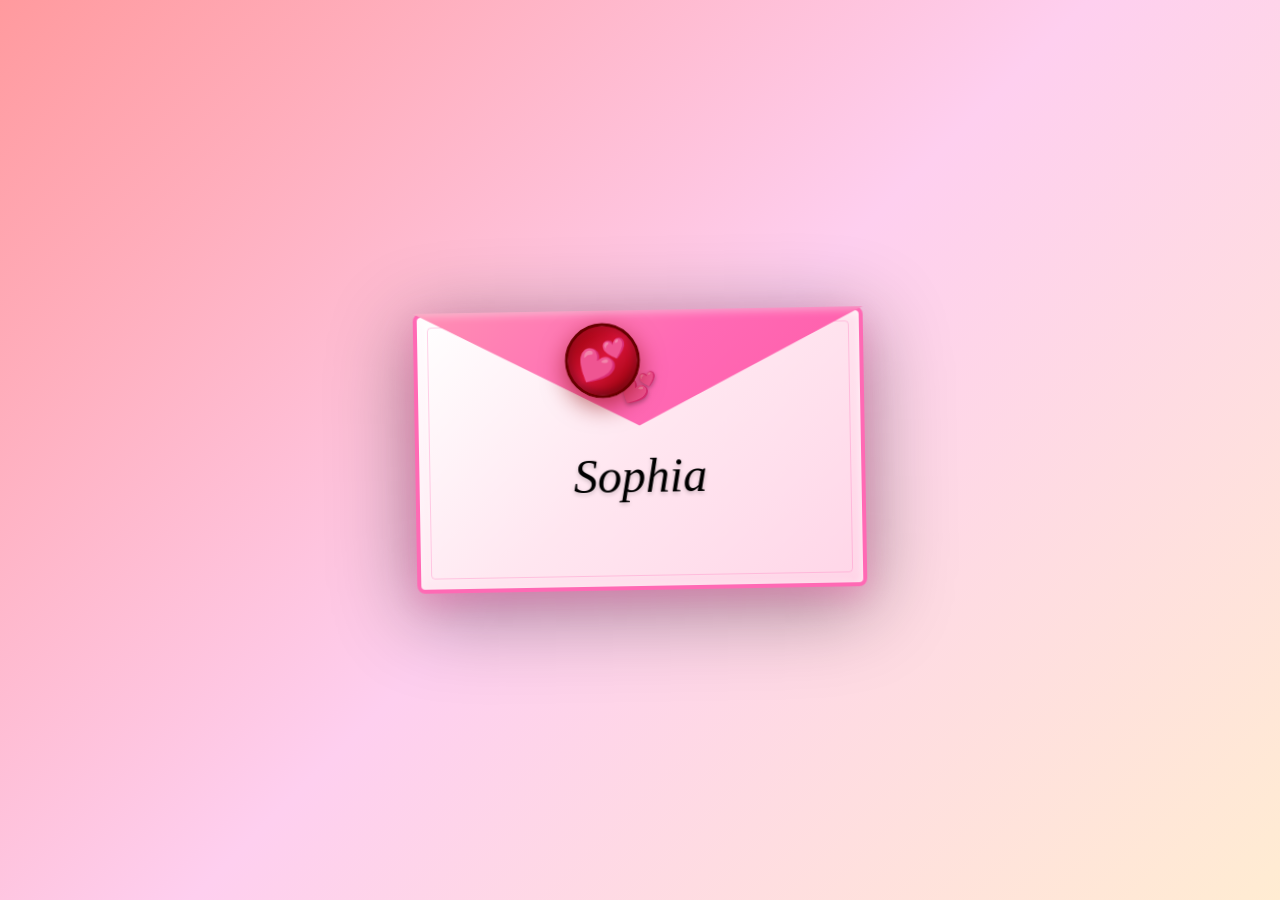
<file: index.html>
<!DOCTYPE html>
<html lang="en">
<head>
    <meta charset="UTF-8">
    <meta name="viewport" content="width=device-width, initial-scale=1.0">
    <title>Be My Valentine? 💕</title>
    <link rel="stylesheet" href="styles/style.css?v=2">
</head>
<body>
    <div id="envelope-screen">
        <div class="envelope">
            <div class="envelope-flap"></div>
            <div class="envelope-body">
                <div class="letter-preview">
                    <p class="name-text">Sophia</p>
                </div>
            </div>
            <div id="wax-seal" class="wax-seal">
                <div class="seal-inner">💕</div>
            </div>
        </div>
    </div>
    
    <div id="transition-screen" class="hidden">
        <img src="assets/heart-zoom.gif" alt="Hearts" class="heart-zoom-transition">
    </div>
    
    <div id="landing-screen" class="hidden">
        <h2 class="dear-text">Dear Sophia,</h2>
    </div>
    
    <div id="cursor-sparkle"></div>
    <div id="teasing-message" class="hidden"></div>
    <div id="sus-cat" class="hidden">
        <img src="assets/sus-cat.gif" alt="Sus cat">
    </div>
    <div id="angry-cat" class="hidden">
        <img src="assets/angry-cat.gif" alt="Angry cat">
    </div>
    <div id="cat-stare" class="hidden">
        <img src="assets/cat-stare.gif" alt="Cat stare">
    </div>
    <div id="cat-flashbang" class="hidden">
        <img src="assets/cat-flashbang.gif" alt="Cat flashbang">
    </div>
    <div id="cat-tweaker" class="hidden">
        <img src="assets/cat-tweaker.gif" alt="Cat tweaker">
    </div>
    <div id="wack-cat" class="hidden">
        <img src="assets/wack-cat.gif" alt="Wack cat">
    </div>
    
    <div class="container hidden">
        <h1>Will you be my Valentine? 💖</h1>
        <img src="assets/cat_flowers.jpg" alt="Cute kitten with flowers" id="valentine-image">
        <div class="buttons">
            <button id="yes-button">Yes! 💕</button>
            <button id="no-button">No 😿</button>
        </div>
    </div>
    <div id="success-screen" class="hidden">
        <h1>Yay! 💖</h1>
        <p>Thank you for being my Valentine! 🌹</p>
    </div>
    
    <div id="dance-screen" class="hidden">
        <img id="cat-dance" src="assets/cat-dance.gif" alt="Dancing cat">
    </div>
    <div id="serious-message" class="hidden">
        <h1 class="serious-text">Okay, time to get serious...</h1>
    </div>    
    <div id="letter-screen" class="hidden">
        <div class="photo-gallery left-gallery">
            <div class="photo-scroll">
                <div class="polaroid"><img src="assets/us_pics/IMG_6189.jpeg" alt="Memory"></div>
                <div class="polaroid"><img src="assets/us_pics/IMG_6572.JPG" alt="Memory"></div>
                <div class="polaroid"><img src="assets/us_pics 2/IMG_4690.jpeg" alt="Memory"></div>
                <div class="polaroid"><img src="assets/us_pics/IMG_6703.JPG" alt="Memory"></div>
                <div class="polaroid"><img src="assets/us_pics 2/IMG_5308.jpeg" alt="Memory"></div>
                <div class="polaroid"><img src="assets/us_pics/IMG_6740.JPG" alt="Memory"></div>
                <div class="polaroid"><img src="assets/us_pics 2/IMG_5751.jpeg" alt="Memory"></div>
                <div class="polaroid"><img src="assets/us_pics/IMG_6784.JPG" alt="Memory"></div>
                <div class="polaroid"><img src="assets/us_pics 2/IMG_5859.JPG" alt="Memory"></div>
                <div class="polaroid"><img src="assets/us_pics/IMG_7155.JPG" alt="Memory"></div>
                <div class="polaroid"><img src="assets/us_pics 2/IMG_5891.JPG" alt="Memory"></div>
                <div class="polaroid"><img src="assets/us_pics/IMG_7156.JPG" alt="Memory"></div>
                <div class="polaroid"><img src="assets/us_pics 2/IMG_5955.jpeg" alt="Memory"></div>
                <!-- Duplicate for seamless loop -->
                <div class="polaroid"><img src="assets/us_pics/IMG_6189.jpeg" alt="Memory"></div>
                <div class="polaroid"><img src="assets/us_pics/IMG_6572.JPG" alt="Memory"></div>
                <div class="polaroid"><img src="assets/us_pics 2/IMG_4690.jpeg" alt="Memory"></div>
                <div class="polaroid"><img src="assets/us_pics/IMG_6703.JPG" alt="Memory"></div>
                <div class="polaroid"><img src="assets/us_pics 2/IMG_5308.jpeg" alt="Memory"></div>
                <div class="polaroid"><img src="assets/us_pics/IMG_6740.JPG" alt="Memory"></div>
                <div class="polaroid"><img src="assets/us_pics 2/IMG_5751.jpeg" alt="Memory"></div>
                <div class="polaroid"><img src="assets/us_pics/IMG_6784.JPG" alt="Memory"></div>
                <div class="polaroid"><img src="assets/us_pics 2/IMG_5859.JPG" alt="Memory"></div>
                <div class="polaroid"><img src="assets/us_pics/IMG_7155.JPG" alt="Memory"></div>
                <div class="polaroid"><img src="assets/us_pics 2/IMG_5891.JPG" alt="Memory"></div>
                <div class="polaroid"><img src="assets/us_pics/IMG_7156.JPG" alt="Memory"></div>
                <div class="polaroid"><img src="assets/us_pics 2/IMG_5955.jpeg" alt="Memory"></div>
            </div>
        </div>
        <div class="photo-gallery right-gallery">
            <div class="photo-scroll">
                <div class="polaroid"><img src="assets/us_pics/IMG_7264.JPG" alt="Memory"></div>
                <div class="polaroid"><img src="assets/us_pics 2/IMG_7651.JPG" alt="Memory"></div>
                <div class="polaroid"><img src="assets/us_pics/IMG_7490.jpeg" alt="Memory"></div>
                <div class="polaroid"><img src="assets/us_pics 2/IMG_8954.jpeg" alt="Memory"></div>
                <div class="polaroid"><img src="assets/us_pics/IMG_7492.JPG" alt="Memory"></div>
                <div class="polaroid"><img src="assets/us_pics 2/IMG_8955.jpeg" alt="Memory"></div>
                <div class="polaroid"><img src="assets/us_pics/IMG_7648.JPG" alt="Memory"></div>
                <div class="polaroid"><img src="assets/us_pics 2/IMG_9069.JPG" alt="Memory"></div>
                <div class="polaroid"><img src="assets/us_pics/IMG_8452.JPG" alt="Memory"></div>
                <div class="polaroid"><img src="assets/us_pics 2/IMG_9178.JPG" alt="Memory"></div>
                <div class="polaroid"><img src="assets/us_pics/Resized_20250817_194234.JPEG" alt="Memory"></div>
                <div class="polaroid"><img src="assets/us_pics 2/IMG_9433.JPG" alt="Memory"></div>
                <div class="polaroid"><img src="assets/us_pics/3872228521322112029.JPG" alt="Memory"></div>
                <!-- Duplicate for seamless loop -->
                <div class="polaroid"><img src="assets/us_pics/IMG_7264.JPG" alt="Memory"></div>
                <div class="polaroid"><img src="assets/us_pics 2/IMG_7651.JPG" alt="Memory"></div>
                <div class="polaroid"><img src="assets/us_pics/IMG_7490.jpeg" alt="Memory"></div>
                <div class="polaroid"><img src="assets/us_pics 2/IMG_8954.jpeg" alt="Memory"></div>
                <div class="polaroid"><img src="assets/us_pics/IMG_7492.JPG" alt="Memory"></div>
                <div class="polaroid"><img src="assets/us_pics 2/IMG_8955.jpeg" alt="Memory"></div>
                <div class="polaroid"><img src="assets/us_pics/IMG_7648.JPG" alt="Memory"></div>
                <div class="polaroid"><img src="assets/us_pics 2/IMG_9069.JPG" alt="Memory"></div>
                <div class="polaroid"><img src="assets/us_pics/IMG_8452.JPG" alt="Memory"></div>
                <div class="polaroid"><img src="assets/us_pics 2/IMG_9178.JPG" alt="Memory"></div>
                <div class="polaroid"><img src="assets/us_pics/Resized_20250817_194234.JPEG" alt="Memory"></div>
                <div class="polaroid"><img src="assets/us_pics 2/IMG_9433.JPG" alt="Memory"></div>
                <div class="polaroid"><img src="assets/us_pics/3872228521322112029.JPG" alt="Memory"></div>
            </div>
        </div>
        <div class="parchment">
            <div class="letter-content">
                <p class="timer-text" id="timer-text"></p>
                <p class="greeting">Sophia, my love,</p>
                
                <p>It's officially our second Valentine's Day together. This year I wanted to do something special. Let me give you some backstory first.</p>
                
                <p>The year is 2024, and I see this beautiful girl walk into Web Design. I've seen her before, but my eyes still grow big. She's also a tutor for my other class, and I can't stop glancing at her. One day I ask for her number, and I get it—I'm in shock.</p>
                
                <p>Fast forward to the week of Valentine's Day. Dr. Cook makes an announcement: "This would be a good time to ask out that special someone for Valentine's Day." My brain lights up. I've wasted too much time being scared. I ask this lovely lady out on a date to a spot that still remains a staple in our lives.</p>
                
                <p>Every day that followed has been wonderful. Even the bad days can't outweigh the good. I have so much love and admiration for you. You are more than just a beautiful, funny, smart, and kind woman. You are an inspiration to me and others. You have made me a better man, and being with you makes me want to try harder for both you and myself.</p>
                
                <p>Getting to be a part of your journey through life, even in this short time, has been incredible, and I love seeing you pursue your passions and dreams. I am so lucky to be able to call you mine.</p>
                
                <p class="closing">Happy Valentine's Day to my special girl.</p>
                
                <p class="signature">I love you forever and always,<br>- Payton</p>
            </div>
        </div>
    </div>    
    <audio id="yes-sound" src="assets/yay_sound.mp3" preload="auto"></audio>
    <audio id="letsgo-sound" src="assets/letsgo.mp3" preload="auto"></audio>
    <audio id="sus-sound" src="assets/sus.mp3" preload="auto"></audio>
    <audio id="boom-sound" src="assets/boom.mp3" preload="auto"></audio>
    <audio id="boom-boosted-sound" src="assets/boom_boosted.mp3" preload="auto"></audio>
    <audio id="twinkle-sound" src="assets/twinkle.mp3" preload="auto"></audio>
    <audio id="letter-sound" src="assets/letter.mp3" preload="auto"></audio>
    <audio id="mail-sound" src="assets/mail.mp3" preload="auto" muted autoplay></audio>
    <audio id="flashbang-sound" src="assets/flashbang.mp3" preload="auto"></audio>
    <audio id="u-better-stop-sound" src="assets/u-better-stop.mp3" preload="auto"></audio>
    <audio id="undertaker-sound" src="assets/undertaker.mp3" preload="auto"></audio>
    <script src="scripts/main.js"></script>
</body>
</html>
</file>
<file: styles/style.css>
* {
    margin: 0;
    padding: 0;
    box-sizing: border-box;
}

body {
    font-family: 'Arial', sans-serif;
    background: linear-gradient(135deg, #ff9a9e 0%, #fecfef 50%, #ffecd2 100%);
    min-height: 100vh;
    display: flex;
    justify-content: center;
    align-items: center;
    overflow: hidden;
    position: relative;
}

/* Envelope screen */
#envelope-screen {
    position: fixed;
    top: 0;
    left: 0;
    width: 100%;
    height: 100%;
    display: flex;
    flex-direction: column;
    justify-content: center;
    align-items: center;
    z-index: 2000;
    gap: 40px;
}

#envelope-screen.hidden {
    display: none;
}

.envelope {
    width: 450px;
    height: 280px;
    position: relative;
    animation: envelope-drop 1.2s cubic-bezier(0.34, 1.56, 0.64, 1) forwards, envelope-float 3s ease-in-out infinite 1.2s;
    filter: drop-shadow(0 15px 40px rgba(0, 0, 0, 0.4));
}

@keyframes envelope-drop {
    0% {
        transform: translateY(-150vh) rotate(0deg);
        opacity: 0;
    }
    60% {
        opacity: 1;
    }
    100% {
        transform: translateY(0) rotate(-1deg);
        opacity: 1;
    }
}

@keyframes envelope-float {
    0%, 100% {
        transform: translateY(0) rotate(-1deg);
    }
    50% {
        transform: translateY(-20px) rotate(1deg);
    }
}

@keyframes envelope-open {
    0% {
        transform: translateY(0) rotate(0deg) scale(1);
        opacity: 1;
    }
    50% {
        transform: translateY(-30px) rotate(0deg) scale(1.1);
    }
    100% {
        transform: translateY(-100vh) rotate(0deg) scale(3);
        opacity: 0;
    }
}

.envelope.opening {
    animation: envelope-open 1.5s ease-out forwards;
}

.envelope-flap.opening {
    animation: flap-open 1s ease-out forwards;
}

@keyframes flap-open {
    0% {
        transform: rotateX(0deg);
    }
    100% {
        transform: rotateX(-180deg);
    }
}

.envelope-body {
    width: 100%;
    height: 100%;
    background: linear-gradient(135deg, #ffffff 0%, #ffe6f0 50%, #ffd6e8 100%);
    border: 4px solid #ff69b4;
    border-radius: 8px;
    display: flex;
    justify-content: center;
    align-items: center;
    box-shadow: 
        0 10px 30px rgba(255, 105, 180, 0.4),
        inset 0 2px 10px rgba(255, 255, 255, 0.8),
        inset 0 -2px 10px rgba(255, 105, 180, 0.1);
    position: relative;
    z-index: 1;
}

.envelope-body::before {
    content: '';
    position: absolute;
    top: 10px;
    left: 10px;
    right: 10px;
    bottom: 10px;
    border: 1px solid rgba(255, 105, 180, 0.3);
    border-radius: 4px;
    pointer-events: none;
}

.envelope-flap {
    position: absolute;
    top: 0;
    left: 0;
    width: 100%;
    height: 55%;
    background: linear-gradient(135deg, #ff8fb4 0%, #ff69b4 50%, #ff5ba8 100%);
    transform-origin: top;
    clip-path: polygon(0 0, 50% 75%, 100% 0);
    z-index: 10;
    box-shadow: 
        0 8px 20px rgba(255, 105, 180, 0.4),
        inset 0 -2px 8px rgba(0, 0, 0, 0.1),
        inset 0 2px 8px rgba(255, 255, 255, 0.5);
}

.envelope-flap::after {
    content: '';
    display: none;
}

.envelope-flap::before {
    content: '💕';
    position: absolute;
    top: 50%;
    left: 50%;
    transform: translate(-50%, -50%);
    font-size: 1.8rem;
    z-index: 1;
    text-shadow: 0 2px 4px rgba(0, 0, 0, 0.3);
}

.letter-preview {
    text-align: center;
    margin-top: 50px;
    padding: 20px;
}

.name-text {
    font-size: 3rem;
    color: #000000;
    font-family: 'Brush Script MT', cursive;
    font-style: italic;
    text-shadow: 0 2px 4px rgba(0, 0, 0, 0.2);
    margin: 0;
}

#open-envelope-btn {
    padding: 20px 50px;
    font-size: 1.5rem;
    font-weight: bold;
    border: none;
    border-radius: 50px;
    cursor: pointer;
    background: linear-gradient(135deg, #ff6b9d 0%, #ff1493 100%);
    color: white;
    box-shadow: 0 8px 25px rgba(255, 20, 147, 0.4);
    transition: all 0.3s ease;
    animation: pulse-glow 2s ease-in-out infinite;
}

#open-envelope-btn:hover {
    transform: scale(1.1);
    box-shadow: 0 12px 35px rgba(255, 20, 147, 0.6);
}

/* Transition screen */
#transition-screen {
    position: fixed;
    top: 0;
    left: 0;
    width: 100%;
    height: 100%;
    z-index: 3000;
    background: #000;
    display: flex;
    justify-content: center;
    align-items: center;
}

#transition-screen.hidden {
    display: none;
}

.heart-zoom-transition {
    width: 100%;
    height: 100%;
    object-fit: cover;
}

/* Landing screen */
#landing-screen {
    position: fixed;
    top: 0;
    left: 0;
    width: 100%;
    height: 100%;
    display: flex;
    flex-direction: column;
    justify-content: space-between;
    align-items: center;
    z-index: 1000;
    background-image: url('assets/heart-zoom.gif');
    background-size: cover;
    background-position: center;
    background-repeat: no-repeat;
    padding: 60px 40px;
}

#landing-screen.hidden {
    display: none;
}

.dear-text {
    font-size: 3rem;
    color: #ff1493;
    font-family: 'Georgia', serif;
    text-shadow: 2px 2px 8px rgba(255, 255, 255, 0.8),
                 0 0 20px rgba(255, 255, 255, 0.6);
    margin-top: 20px;
    animation: gentle-pulse 2s ease-in-out infinite;
}

@keyframes gentle-pulse {
    0%, 100% {
        transform: scale(1);
    }
    50% {
        transform: scale(1.05);
    }
}

.wax-seal {
    position: absolute;
    top: 18%;
    left: 42%;
    transform: translate(-50%, -50%);
    width: 75px;
    height: 75px;
    background: linear-gradient(135deg, #8b0000 0%, #dc143c 50%, #8b0000 100%);
    border-radius: 50%;
    cursor: pointer;
    box-shadow: 0 8px 25px rgba(139, 0, 0, 0.6),
                inset 0 2px 10px rgba(220, 20, 60, 0.5),
                inset 0 -2px 10px rgba(0, 0, 0, 0.5);
    transition: all 0.3s ease;
    animation: seal-pulse 2s ease-in-out infinite;
    display: flex;
    align-items: center;
    justify-content: center;
    border: 3px solid #660000;
    z-index: 100;
}

.seal-inner {
    font-size: 2.5rem;
    user-select: none;
    animation: heart-beat 1.5s ease-in-out infinite;
}

.wax-seal:hover {
    transform: translate(-50%, -50%) scale(1.1) rotate(5deg);
    box-shadow: 0 12px 35px rgba(139, 0, 0, 0.8),
                inset 0 2px 10px rgba(220, 20, 60, 0.7),
                inset 0 -2px 10px rgba(0, 0, 0, 0.7);
}

@keyframes seal-pulse {
    0%, 100% {
        transform: scale(1);
    }
    50% {
        transform: scale(1.05);
    }
}

@keyframes heart-beat {
    0%, 100% {
        transform: scale(1);
    }
    25% {
        transform: scale(1.1);
    }
    50% {
        transform: scale(1);
    }
}

.wax-seal.seal-breaking {
    animation: seal-break 0.8s ease-out forwards;
}

@keyframes seal-break {
    0% {
        transform: scale(1) rotate(0deg);
        opacity: 1;
    }
    50% {
        transform: scale(1.2) rotate(10deg);
    }
    100% {
        transform: scale(0) rotate(180deg);
        opacity: 0;
    }
}

/* Twinkling stars background */
body::after {
    content: '';
    position: fixed;
    top: 0;
    left: 0;
    width: 100%;
    height: 100%;
    background-image: 
        radial-gradient(2px 2px at 20% 30%, white, transparent),
        radial-gradient(2px 2px at 60% 70%, white, transparent),
        radial-gradient(1px 1px at 50% 50%, white, transparent),
        radial-gradient(1px 1px at 80% 10%, white, transparent),
        radial-gradient(2px 2px at 90% 60%, white, transparent),
        radial-gradient(1px 1px at 33% 80%, white, transparent);
    background-size: 200% 200%;
    animation: twinkle 4s ease-in-out infinite;
    opacity: 0.4;
    pointer-events: none;
    z-index: 1;
}

@keyframes twinkle {
    0%, 100% { opacity: 0.3; }
    50% { opacity: 0.6; }
}

.container {
    text-align: center;
    background: rgba(255, 255, 255, 0.9);
    padding: 40px;
    border-radius: 20px;
    box-shadow: 0 10px 40px rgba(255, 105, 180, 0.3);
    max-width: 500px;
    position: relative;
    z-index: 10;
}

.container.hidden {
    display: none;
}

.container.fade-in {
    animation: fade-in 0.8s ease-out forwards;
}

@keyframes fade-in {
    0% {
        opacity: 0;
        transform: scale(0.95);
    }
    100% {
        opacity: 1;
        transform: scale(1);
    }
}

h1 {
    color: #ff1493;
    font-size: 2.5rem;
    margin-bottom: 30px;
    text-shadow: 2px 2px 4px rgba(255, 105, 180, 0.3);
}

#valentine-image {
    width: 300px;
    height: auto;
    border-radius: 15px;
    margin-bottom: 30px;
    box-shadow: 0 5px 15px rgba(0, 0, 0, 0.2);
}

.buttons {
    display: flex;
    gap: 20px;
    justify-content: center;
    position: relative;
    min-height: 60px;
    flex-direction: column;
    align-items: center;
}

button {
    padding: 15px 40px;
    font-size: 1.2rem;
    font-weight: bold;
    border: none;
    border-radius: 50px;
    cursor: pointer;
    transition: all 0.3s ease;
    box-shadow: 0 5px 15px rgba(0, 0, 0, 0.2);
}

#yes-button {
    background: linear-gradient(135deg, #ff6b9d 0%, #ff1493 100%);
    color: white;
    animation: pulse-glow 2s ease-in-out infinite;
}

#yes-button:hover {
    transform: scale(1.1);
    box-shadow: 0 8px 20px rgba(255, 20, 147, 0.4);
}

#yes-button.grow {
    animation: pulse-glow 2s ease-in-out infinite, grow-button 0.3s ease-out forwards;
}

@keyframes pulse-glow {
    0%, 100% {
        box-shadow: 0 5px 15px rgba(255, 20, 147, 0.4);
    }
    50% {
        box-shadow: 0 5px 25px rgba(255, 20, 147, 0.8), 0 0 20px rgba(255, 20, 147, 0.6);
    }
}

@keyframes grow-button {
    to {
        transform: scale(1.15);
    }
}

#no-button {
    background: linear-gradient(135deg, #999 0%, #666 100%);
    color: white;
    position: relative;
    transition: none;
}

#no-button.shake {
    animation: shake 0.3s ease-in-out;
}

@keyframes shake {
    0%, 100% { transform: translateX(0); }
    25% { transform: translateX(-5px) rotate(-5deg); }
    75% { transform: translateX(5px) rotate(5deg); }
}

#success-screen {
    text-align: center;
    color: white;
}

#success-screen h1 {
    font-size: 4rem;
    color: white;
    text-shadow: 3px 3px 6px rgba(255, 20, 147, 0.5);
    animation: bounce 1s infinite;
}

#success-screen p {
    font-size: 1.5rem;
    margin-top: 20px;
}

#dance-screen {
    position: fixed;
    top: 0;
    left: 0;
    width: 100%;
    height: 100%;
    text-align: center;
    color: white;
    display: flex;
    justify-content: center;
    align-items: center;
    z-index: 100;
}

#dance-screen.hidden {
    display: none;
}

/* Serious message screen */
#serious-message {
    position: fixed;
    top: 0;
    left: 0;
    width: 100%;
    height: 100%;
    display: flex;
    justify-content: center;
    align-items: center;
    z-index: 2000;
}

#serious-message.hidden {
    display: none;
}

.serious-text {
    font-size: 3rem;
    color: #ffffff;
    font-family: 'Georgia', serif;
    text-shadow: 3px 3px 6px rgba(255, 20, 147, 0.5);
    animation: serious-fade-in 1s ease-in;
}

@keyframes serious-fade-in {
    0% {
        opacity: 0;
        transform: scale(0.8);
    }
    100% {
        opacity: 1;
        transform: scale(1);
    }
}

/* Letter screen */
#letter-screen {
    position: fixed;
    top: 0;
    left: 0;
    width: 100%;
    height: 100%;
    display: flex;
    justify-content: center;
    align-items: flex-start;
    z-index: 100;
    overflow-y: auto;
    padding: 60px 20px;
}

#letter-screen.hidden {
    display: none;
}

.parchment {
    background: linear-gradient(to bottom, #f4e8d0 0%, #e8d9b5 100%);
    border: 2px solid #8b7355;
    border-radius: 10px;
    box-shadow: 0 10px 50px rgba(0, 0, 0, 0.4),
                inset 0 0 100px rgba(139, 115, 85, 0.1);
    max-width: 700px;
    width: 100%;
    padding: 60px 50px;
    position: relative;
    animation: letter-unfold 1s ease-out;
    margin: auto;
}

.parchment::before {
    content: '';
    position: absolute;
    top: 0;
    left: 0;
    right: 0;
    bottom: 0;
    background-image: 
        repeating-linear-gradient(0deg, transparent, transparent 2px, rgba(139, 115, 85, 0.03) 2px, rgba(139, 115, 85, 0.03) 3px);
    pointer-events: none;
    border-radius: 8px;
}

@keyframes letter-unfold {
    0% {
        transform: scaleY(0) rotateX(-90deg);
        opacity: 0;
    }
    100% {
        transform: scaleY(1) rotateX(0deg);
        opacity: 1;
    }
}

.letter-content {
    font-family: 'Georgia', serif;
    color: #3d2817;
    line-height: 1.8;
    font-size: 1.1rem;
    position: relative;
    z-index: 1;
}

.letter-content p {
    margin-bottom: 1.5rem;
    text-align: justify;
}

.greeting {
    font-size: 1.4rem;
    font-weight: bold;
    margin-bottom: 2rem !important;
    text-align: left !important;
}

.closing {
    margin-top: 2rem;
    text-align: center !important;
    font-size: 1.2rem;
}

.signature {
    text-align: right !important;
    font-style: italic;
    font-size: 1.2rem;
    margin-top: 2rem;
    font-family: 'Brush Script MT', cursive;
}

.timer-text {
    text-align: right !important;
    font-style: italic;
    font-size: 1.2rem;
    color: #3d2817;
    font-family: 'Brush Script MT', cursive;
    margin: 0 0 1.5rem 0;
    line-height: 1.6;
}

#cat-dance {
    width: 500px;
    height: auto;
    border-radius: 20px;
    box-shadow: 0 10px 40px rgba(255, 20, 147, 0.5);
    animation: dance-entrance 0.5s ease-out;
}

@keyframes dance-entrance {
    0% {
        transform: scale(0) rotate(-180deg);
        opacity: 0;
    }
    100% {
        transform: scale(1) rotate(0deg);
        opacity: 1;
    }
}

.hidden {
    display: none !important;
    pointer-events: none !important;
}

/* Cursor sparkles */
#cursor-sparkle {
    position: fixed;
    width: 20px;
    height: 20px;
    pointer-events: none;
    z-index: 9999;
}

.sparkle {
    position: fixed;
    width: 8px;
    height: 8px;
    background: radial-gradient(circle, #fff, #ff69b4);
    border-radius: 50%;
    pointer-events: none;
    animation: sparkle-fade 1s ease-out forwards;
    z-index: 9999;
    box-shadow: 0 0 10px #ff69b4;
}

@keyframes sparkle-fade {
    0% {
        opacity: 1;
        transform: scale(1) rotate(0deg);
    }
    100% {
        opacity: 0;
        transform: scale(0) rotate(180deg);
    }
}

/* Teasing messages */
#teasing-message {
    position: fixed;
    background: rgba(255, 255, 255, 0.95);
    color: #ff1493;
    padding: 15px 25px;
    border-radius: 20px;
    font-size: 1.2rem;
    font-weight: bold;
    box-shadow: 0 5px 20px rgba(255, 20, 147, 0.4);
    z-index: 1000;
    animation: message-pop 0.3s ease-out;
    pointer-events: none;
}

/* Sus cat easter egg */
#sus-cat {
    position: fixed;
    top: 50%;
    left: 50%;
    transform: translate(-50%, -50%);
    z-index: 10000;
    animation: sus-pop 0.5s ease-out;
    pointer-events: none;
}

#sus-cat img {
    width: 400px;
    height: auto;
    border-radius: 20px;
    box-shadow: 0 10px 50px rgba(0, 0, 0, 0.5);
}

/* Angry cat easter egg */
#angry-cat {
    position: fixed;
    top: 50%;
    left: 50%;
    transform: translate(-50%, -50%);
    z-index: 10000;
    animation: angry-shake 0.5s ease-out;
    pointer-events: none;
}

#angry-cat img {
    width: 450px;
    height: auto;
    border-radius: 20px;
    box-shadow: 0 10px 50px rgba(255, 0, 0, 0.7);
}

/* Cat stare easter egg */
#cat-stare {
    position: fixed;
    top: 50%;
    left: 50%;
    transform: translate(-50%, -50%);
    z-index: 10000;
    animation: stare-zoom 0.6s ease-out;
    pointer-events: none;
}

#cat-stare img {
    width: 500px;
    height: auto;
    border-radius: 20px;
    box-shadow: 0 10px 60px rgba(0, 0, 0, 0.8);
}

/* Cat flashbang easter egg */
#cat-flashbang {
    position: fixed;
    top: 50%;
    left: 50%;
    transform: translate(-50%, -50%);
    z-index: 10000;
    animation: flashbang-flash 0.5s ease-out;
    pointer-events: none;
}

#cat-flashbang img {
    width: 550px;
    height: auto;
    border-radius: 20px;
    box-shadow: 0 10px 80px rgba(255, 255, 255, 0.9);
}

/* Cat tweaker easter egg */
#cat-tweaker {
    position: fixed;
    top: 50%;
    left: 50%;
    transform: translate(-50%, -50%);
    z-index: 10000;
    animation: tweaker-shake 0.6s ease-out;
    pointer-events: none;
}

#cat-tweaker img {
    width: 500px;
    height: auto;
    border-radius: 20px;
    box-shadow: 0 10px 70px rgba(255, 0, 255, 0.8);
}

/* Wack cat easter egg */
#wack-cat {
    position: fixed;
    top: 50%;
    left: 50%;
    transform: translate(-50%, -50%);
    z-index: 10000;
    animation: wack-zoom 0.7s ease-out;
    pointer-events: none;
}

#wack-cat img {
    width: 600px;
    height: auto;
    border-radius: 20px;
    box-shadow: 0 10px 100px rgba(128, 0, 128, 0.9);
}

@keyframes wack-zoom {
    0% {
        transform: translate(-50%, -50%) scale(0.3);
        opacity: 0;
        filter: blur(10px);
    }
    50% {
        transform: translate(-50%, -50%) scale(1.2);
        filter: blur(0px);
    }
    100% {
        transform: translate(-50%, -50%) scale(1);
        opacity: 1;
        filter: blur(0px);
    }
}

@keyframes tweaker-shake {
    0%, 100% {
        transform: translate(-50%, -50%) rotate(0deg);
    }
    10% {
        transform: translate(-48%, -52%) rotate(-5deg);
    }
    20% {
        transform: translate(-52%, -48%) rotate(5deg);
    }
    30% {
        transform: translate(-48%, -52%) rotate(-5deg);
    }
    40% {
        transform: translate(-52%, -48%) rotate(5deg);
    }
    50% {
        transform: translate(-48%, -52%) rotate(-5deg);
    }
    60% {
        transform: translate(-52%, -48%) rotate(5deg);
    }
    70% {
        transform: translate(-48%, -52%) rotate(-3deg);
    }
    80% {
        transform: translate(-52%, -48%) rotate(3deg);
    }
    90% {
        transform: translate(-49%, -51%) rotate(-1deg);
    }
}

@keyframes flashbang-flash {
    0% {
        transform: translate(-50%, -50%) scale(0.5);
        opacity: 0;
        filter: brightness(3);
    }
    50% {
        transform: translate(-50%, -50%) scale(1.1);
        filter: brightness(2);
    }
    100% {
        transform: translate(-50%, -50%) scale(1);
        opacity: 1;
        filter: brightness(1);
    }
}

@keyframes sus-pop {
    0% {
        transform: translate(-50%, -50%) scale(0) rotate(-180deg);
        opacity: 0;
    }
    50% {
        transform: translate(-50%, -50%) scale(1.2) rotate(10deg);
    }
    100% {
        transform: translate(-50%, -50%) scale(1) rotate(0deg);
        opacity: 1;
    }
}

@keyframes angry-shake {
    0% {
        transform: translate(-50%, -50%) scale(0);
        opacity: 0;
    }
    20% {
        transform: translate(-50%, -50%) scale(1.1);
        opacity: 1;
    }
    40% {
        transform: translate(-45%, -50%) scale(1.1);
    }
    60% {
        transform: translate(-55%, -50%) scale(1.1);
    }
    80% {
        transform: translate(-45%, -50%) scale(1.1);
    }
    100% {
        transform: translate(-50%, -50%) scale(1);
    }
}

@keyframes stare-zoom {
    0% {
        transform: translate(-50%, -50%) scale(0.1);
        opacity: 0;
        filter: blur(10px);
    }
    50% {
        transform: translate(-50%, -50%) scale(1.2);
        opacity: 1;
        filter: blur(0px);
    }
    100% {
        transform: translate(-50%, -50%) scale(1);
        opacity: 1;
        filter: blur(0px);
    }
}

@keyframes message-pop {
    0% {
        transform: scale(0);
        opacity: 0;
    }
    100% {
        transform: scale(1);
        opacity: 1;
    }
}

/* Rose petals */
.rose-petal {
    position: fixed;
    width: 10px;
    height: 10px;
    background: linear-gradient(45deg, #ff69b4, #ff1493);
    border-radius: 50% 0 50% 0;
    opacity: 0.7;
    pointer-events: none;
    z-index: 2;
    animation: petal-fall linear forwards;
}

@keyframes petal-fall {
    0% {
        transform: translateY(0) rotate(0deg);
        opacity: 0.7;
    }
    100% {
        transform: translateY(100vh) rotate(360deg);
        opacity: 0;
    }
}

@keyframes bounce {
    0%, 100% {
        transform: translateY(0);
    }
    50% {
        transform: translateY(-20px);
    }
}

/* Hearts animation */
body::before {
    content: "💕 💖 💗 💕 💖 💗 💕 💖 💗 💕 💖 💗 💕 💖 💗";
    position: fixed;
    top: -50px;
    left: 0;
    width: 100%;
    font-size: 2rem;
    animation: hearts-fall 10s linear infinite;
    opacity: 0.6;
    z-index: 3;
    display: flex;
    justify-content: space-around;
    pointer-events: none;
}

@keyframes hearts-fall {
    to {
        transform: translateY(100vh);
    }
}

.container {
    position: relative;
    z-index: 10;
}
/* Photo Gallery Styles */
.photo-gallery {
    position: fixed;
    width: 120px;
    height: 100vh;
    overflow: hidden;
    z-index: 99;
}

.left-gallery {
    left: 10px;
    top: 0;
}

.right-gallery {
    right: 10px;
    top: 0;
}

.photo-scroll {
    display: flex;
    flex-direction: column;
    gap: 20px;
    animation: scroll-down 40s linear infinite;
}

@keyframes scroll-down {
    0% {
        transform: translateY(0);
    }
    100% {
        transform: translateY(-50%);
    }
}

.polaroid {
    background: white;
    padding: 8px;
    padding-bottom: 30px;
    box-shadow: 0 4px 10px rgba(0, 0, 0, 0.3);
    transform: rotate(0deg);
    transition: transform 0.3s ease;
    width: 110px;
    flex-shrink: 0;
}

.polaroid:nth-child(odd) {
    transform: rotate(-2deg);
}

.polaroid:nth-child(even) {
    transform: rotate(2deg);
}

.polaroid:hover {
    transform: rotate(0deg) scale(1.05);
    z-index: 10;
}

.polaroid img {
    width: 100%;
    height: 110px;
    object-fit: cover;
    display: block;
}
</file>
<file: src/styles/style.css>
* {
    margin: 0;
    padding: 0;
    box-sizing: border-box;
}

body {
    font-family: 'Arial', sans-serif;
    background: linear-gradient(135deg, #ff9a9e 0%, #fecfef 50%, #ffecd2 100%);
    min-height: 100vh;
    display: flex;
    justify-content: center;
    align-items: center;
    overflow: hidden;
    position: relative;
}

/* Envelope screen */
#envelope-screen {
    position: fixed;
    top: 0;
    left: 0;
    width: 100%;
    height: 100%;
    display: flex;
    flex-direction: column;
    justify-content: center;
    align-items: center;
    z-index: 2000;
    gap: 40px;
}

#envelope-screen.hidden {
    display: none;
}

.envelope {
    width: 450px;
    height: 280px;
    position: relative;
    animation: envelope-drop 1.2s cubic-bezier(0.34, 1.56, 0.64, 1) forwards, envelope-float 3s ease-in-out infinite 1.2s;
    filter: drop-shadow(0 15px 40px rgba(0, 0, 0, 0.4));
}

@keyframes envelope-drop {
    0% {
        transform: translateY(-150vh) rotate(0deg);
        opacity: 0;
    }
    60% {
        opacity: 1;
    }
    100% {
        transform: translateY(0) rotate(-1deg);
        opacity: 1;
    }
}

@keyframes envelope-float {
    0%, 100% {
        transform: translateY(0) rotate(-1deg);
    }
    50% {
        transform: translateY(-20px) rotate(1deg);
    }
}

@keyframes envelope-open {
    0% {
        transform: translateY(0) rotate(0deg) scale(1);
        opacity: 1;
    }
    50% {
        transform: translateY(-30px) rotate(0deg) scale(1.1);
    }
    100% {
        transform: translateY(-100vh) rotate(0deg) scale(3);
        opacity: 0;
    }
}

.envelope.opening {
    animation: envelope-open 1.5s ease-out forwards;
}

.envelope-flap.opening {
    animation: flap-open 1s ease-out forwards;
}

@keyframes flap-open {
    0% {
        transform: rotateX(0deg);
    }
    100% {
        transform: rotateX(-180deg);
    }
}

.envelope-body {
    width: 100%;
    height: 100%;
    background: linear-gradient(135deg, #ffffff 0%, #ffe6f0 50%, #ffd6e8 100%);
    border: 4px solid #ff69b4;
    border-radius: 8px;
    display: flex;
    justify-content: center;
    align-items: center;
    box-shadow: 
        0 10px 30px rgba(255, 105, 180, 0.4),
        inset 0 2px 10px rgba(255, 255, 255, 0.8),
        inset 0 -2px 10px rgba(255, 105, 180, 0.1);
    position: relative;
    z-index: 1;
}

.envelope-body::before {
    content: '';
    position: absolute;
    top: 10px;
    left: 10px;
    right: 10px;
    bottom: 10px;
    border: 1px solid rgba(255, 105, 180, 0.3);
    border-radius: 4px;
    pointer-events: none;
}

.envelope-flap {
    position: absolute;
    top: 0;
    left: 0;
    width: 100%;
    height: 55%;
    background: linear-gradient(135deg, #ff8fb4 0%, #ff69b4 50%, #ff5ba8 100%);
    transform-origin: top;
    clip-path: polygon(0 0, 50% 75%, 100% 0);
    z-index: 10;
    box-shadow: 
        0 8px 20px rgba(255, 105, 180, 0.4),
        inset 0 -2px 8px rgba(0, 0, 0, 0.1),
        inset 0 2px 8px rgba(255, 255, 255, 0.5);
}

.envelope-flap::after {
    content: '';
    display: none;
}

.envelope-flap::before {
    content: '💕';
    position: absolute;
    top: 50%;
    left: 50%;
    transform: translate(-50%, -50%);
    font-size: 1.8rem;
    z-index: 1;
    text-shadow: 0 2px 4px rgba(0, 0, 0, 0.3);
}

.letter-preview {
    text-align: center;
    margin-top: 50px;
    padding: 20px;
}

.name-text {
    font-size: 3rem;
    color: #000000;
    font-family: 'Brush Script MT', cursive;
    font-style: italic;
    text-shadow: 0 2px 4px rgba(0, 0, 0, 0.2);
    margin: 0;
}

#open-envelope-btn {
    padding: 20px 50px;
    font-size: 1.5rem;
    font-weight: bold;
    border: none;
    border-radius: 50px;
    cursor: pointer;
    background: linear-gradient(135deg, #ff6b9d 0%, #ff1493 100%);
    color: white;
    box-shadow: 0 8px 25px rgba(255, 20, 147, 0.4);
    transition: all 0.3s ease;
    animation: pulse-glow 2s ease-in-out infinite;
}

#open-envelope-btn:hover {
    transform: scale(1.1);
    box-shadow: 0 12px 35px rgba(255, 20, 147, 0.6);
}

/* Transition screen */
#transition-screen {
    position: fixed;
    top: 0;
    left: 0;
    width: 100%;
    height: 100%;
    z-index: 3000;
    background: #000;
    display: flex;
    justify-content: center;
    align-items: center;
}

#transition-screen.hidden {
    display: none;
}

.heart-zoom-transition {
    width: 100%;
    height: 100%;
    object-fit: cover;
}

/* Landing screen */
#landing-screen {
    position: fixed;
    top: 0;
    left: 0;
    width: 100%;
    height: 100%;
    display: flex;
    flex-direction: column;
    justify-content: space-between;
    align-items: center;
    z-index: 1000;
    background-image: url('/assets/heart-zoom.gif');
    background-size: cover;
    background-position: center;
    background-repeat: no-repeat;
    padding: 60px 40px;
}

#landing-screen.hidden {
    display: none;
}

.dear-text {
    font-size: 3rem;
    color: #ff1493;
    font-family: 'Georgia', serif;
    text-shadow: 2px 2px 8px rgba(255, 255, 255, 0.8),
                 0 0 20px rgba(255, 255, 255, 0.6);
    margin-top: 20px;
    animation: gentle-pulse 2s ease-in-out infinite;
}

@keyframes gentle-pulse {
    0%, 100% {
        transform: scale(1);
    }
    50% {
        transform: scale(1.05);
    }
}

.wax-seal {
    position: absolute;
    top: 18%;
    left: 42%;
    transform: translate(-50%, -50%);
    width: 75px;
    height: 75px;
    background: linear-gradient(135deg, #8b0000 0%, #dc143c 50%, #8b0000 100%);
    border-radius: 50%;
    cursor: pointer;
    box-shadow: 0 8px 25px rgba(139, 0, 0, 0.6),
                inset 0 2px 10px rgba(220, 20, 60, 0.5),
                inset 0 -2px 10px rgba(0, 0, 0, 0.5);
    transition: all 0.3s ease;
    animation: seal-pulse 2s ease-in-out infinite;
    display: flex;
    align-items: center;
    justify-content: center;
    border: 3px solid #660000;
    z-index: 100;
}

.seal-inner {
    font-size: 2.5rem;
    user-select: none;
    animation: heart-beat 1.5s ease-in-out infinite;
}

.wax-seal:hover {
    transform: translate(-50%, -50%) scale(1.1) rotate(5deg);
    box-shadow: 0 12px 35px rgba(139, 0, 0, 0.8),
                inset 0 2px 10px rgba(220, 20, 60, 0.7),
                inset 0 -2px 10px rgba(0, 0, 0, 0.7);
}

@keyframes seal-pulse {
    0%, 100% {
        transform: scale(1);
    }
    50% {
        transform: scale(1.05);
    }
}

@keyframes heart-beat {
    0%, 100% {
        transform: scale(1);
    }
    25% {
        transform: scale(1.1);
    }
    50% {
        transform: scale(1);
    }
}

.wax-seal.seal-breaking {
    animation: seal-break 0.8s ease-out forwards;
}

@keyframes seal-break {
    0% {
        transform: scale(1) rotate(0deg);
        opacity: 1;
    }
    50% {
        transform: scale(1.2) rotate(10deg);
    }
    100% {
        transform: scale(0) rotate(180deg);
        opacity: 0;
    }
}

/* Twinkling stars background */
body::after {
    content: '';
    position: fixed;
    top: 0;
    left: 0;
    width: 100%;
    height: 100%;
    background-image: 
        radial-gradient(2px 2px at 20% 30%, white, transparent),
        radial-gradient(2px 2px at 60% 70%, white, transparent),
        radial-gradient(1px 1px at 50% 50%, white, transparent),
        radial-gradient(1px 1px at 80% 10%, white, transparent),
        radial-gradient(2px 2px at 90% 60%, white, transparent),
        radial-gradient(1px 1px at 33% 80%, white, transparent);
    background-size: 200% 200%;
    animation: twinkle 4s ease-in-out infinite;
    opacity: 0.4;
    pointer-events: none;
    z-index: 1;
}

@keyframes twinkle {
    0%, 100% { opacity: 0.3; }
    50% { opacity: 0.6; }
}

.container {
    text-align: center;
    background: rgba(255, 255, 255, 0.9);
    padding: 40px;
    border-radius: 20px;
    box-shadow: 0 10px 40px rgba(255, 105, 180, 0.3);
    max-width: 500px;
    position: relative;
    z-index: 10;
}

.container.hidden {
    display: none;
}

.container.fade-in {
    animation: fade-in 0.8s ease-out forwards;
}

@keyframes fade-in {
    0% {
        opacity: 0;
        transform: scale(0.95);
    }
    100% {
        opacity: 1;
        transform: scale(1);
    }
}

h1 {
    color: #ff1493;
    font-size: 2.5rem;
    margin-bottom: 30px;
    text-shadow: 2px 2px 4px rgba(255, 105, 180, 0.3);
}

#valentine-image {
    width: 300px;
    height: auto;
    border-radius: 15px;
    margin-bottom: 30px;
    box-shadow: 0 5px 15px rgba(0, 0, 0, 0.2);
}

.buttons {
    display: flex;
    gap: 20px;
    justify-content: center;
    position: relative;
    min-height: 60px;
    flex-direction: column;
    align-items: center;
}

button {
    padding: 15px 40px;
    font-size: 1.2rem;
    font-weight: bold;
    border: none;
    border-radius: 50px;
    cursor: pointer;
    transition: all 0.3s ease;
    box-shadow: 0 5px 15px rgba(0, 0, 0, 0.2);
}

#yes-button {
    background: linear-gradient(135deg, #ff6b9d 0%, #ff1493 100%);
    color: white;
    animation: pulse-glow 2s ease-in-out infinite;
}

#yes-button:hover {
    transform: scale(1.1);
    box-shadow: 0 8px 20px rgba(255, 20, 147, 0.4);
}

#yes-button.grow {
    animation: pulse-glow 2s ease-in-out infinite, grow-button 0.3s ease-out forwards;
}

@keyframes pulse-glow {
    0%, 100% {
        box-shadow: 0 5px 15px rgba(255, 20, 147, 0.4);
    }
    50% {
        box-shadow: 0 5px 25px rgba(255, 20, 147, 0.8), 0 0 20px rgba(255, 20, 147, 0.6);
    }
}

@keyframes grow-button {
    to {
        transform: scale(1.15);
    }
}

#no-button {
    background: linear-gradient(135deg, #999 0%, #666 100%);
    color: white;
    position: relative;
    transition: none;
}

#no-button.shake {
    animation: shake 0.3s ease-in-out;
}

@keyframes shake {
    0%, 100% { transform: translateX(0); }
    25% { transform: translateX(-5px) rotate(-5deg); }
    75% { transform: translateX(5px) rotate(5deg); }
}

#success-screen {
    text-align: center;
    color: white;
}

#success-screen h1 {
    font-size: 4rem;
    color: white;
    text-shadow: 3px 3px 6px rgba(255, 20, 147, 0.5);
    animation: bounce 1s infinite;
}

#success-screen p {
    font-size: 1.5rem;
    margin-top: 20px;
}

#dance-screen {
    position: fixed;
    top: 0;
    left: 0;
    width: 100%;
    height: 100%;
    text-align: center;
    color: white;
    display: flex;
    justify-content: center;
    align-items: center;
    z-index: 100;
}

#dance-screen.hidden {
    display: none;
}

/* Serious message screen */
#serious-message {
    position: fixed;
    top: 0;
    left: 0;
    width: 100%;
    height: 100%;
    display: flex;
    justify-content: center;
    align-items: center;
    z-index: 2000;
}

#serious-message.hidden {
    display: none;
}

.serious-text {
    font-size: 3rem;
    color: #ffffff;
    font-family: 'Georgia', serif;
    text-shadow: 3px 3px 6px rgba(255, 20, 147, 0.5);
    animation: serious-fade-in 1s ease-in;
}

@keyframes serious-fade-in {
    0% {
        opacity: 0;
        transform: scale(0.8);
    }
    100% {
        opacity: 1;
        transform: scale(1);
    }
}

/* Letter screen */
#letter-screen {
    position: fixed;
    top: 0;
    left: 0;
    width: 100%;
    height: 100%;
    display: flex;
    justify-content: center;
    align-items: flex-start;
    z-index: 100;
    overflow-y: auto;
    padding: 60px 20px;
}

#letter-screen.hidden {
    display: none;
}

.parchment {
    background: linear-gradient(to bottom, #f4e8d0 0%, #e8d9b5 100%);
    border: 2px solid #8b7355;
    border-radius: 10px;
    box-shadow: 0 10px 50px rgba(0, 0, 0, 0.4),
                inset 0 0 100px rgba(139, 115, 85, 0.1);
    max-width: 700px;
    width: 100%;
    padding: 60px 50px;
    position: relative;
    animation: letter-unfold 1s ease-out;
    margin: auto;
}

.parchment::before {
    content: '';
    position: absolute;
    top: 0;
    left: 0;
    right: 0;
    bottom: 0;
    background-image: 
        repeating-linear-gradient(0deg, transparent, transparent 2px, rgba(139, 115, 85, 0.03) 2px, rgba(139, 115, 85, 0.03) 3px);
    pointer-events: none;
    border-radius: 8px;
}

@keyframes letter-unfold {
    0% {
        transform: scaleY(0) rotateX(-90deg);
        opacity: 0;
    }
    100% {
        transform: scaleY(1) rotateX(0deg);
        opacity: 1;
    }
}

.letter-content {
    font-family: 'Georgia', serif;
    color: #3d2817;
    line-height: 1.8;
    font-size: 1.1rem;
    position: relative;
    z-index: 1;
}

.letter-content p {
    margin-bottom: 1.5rem;
    text-align: justify;
}

.greeting {
    font-size: 1.4rem;
    font-weight: bold;
    margin-bottom: 2rem !important;
    text-align: left !important;
}

.closing {
    margin-top: 2rem;
    text-align: center !important;
    font-size: 1.2rem;
}

.signature {
    text-align: right !important;
    font-style: italic;
    font-size: 1.2rem;
    margin-top: 2rem;
    font-family: 'Brush Script MT', cursive;
}

.timer-text {
    text-align: right !important;
    font-style: italic;
    font-size: 1.2rem;
    color: #3d2817;
    font-family: 'Brush Script MT', cursive;
    margin: 0 0 1.5rem 0;
    line-height: 1.6;
}

#cat-dance {
    width: 500px;
    height: auto;
    border-radius: 20px;
    box-shadow: 0 10px 40px rgba(255, 20, 147, 0.5);
    animation: dance-entrance 0.5s ease-out;
}

@keyframes dance-entrance {
    0% {
        transform: scale(0) rotate(-180deg);
        opacity: 0;
    }
    100% {
        transform: scale(1) rotate(0deg);
        opacity: 1;
    }
}

.hidden {
    display: none !important;
    pointer-events: none !important;
}

/* Cursor sparkles */
#cursor-sparkle {
    position: fixed;
    width: 20px;
    height: 20px;
    pointer-events: none;
    z-index: 9999;
}

.sparkle {
    position: fixed;
    width: 8px;
    height: 8px;
    background: radial-gradient(circle, #fff, #ff69b4);
    border-radius: 50%;
    pointer-events: none;
    animation: sparkle-fade 1s ease-out forwards;
    z-index: 9999;
    box-shadow: 0 0 10px #ff69b4;
}

@keyframes sparkle-fade {
    0% {
        opacity: 1;
        transform: scale(1) rotate(0deg);
    }
    100% {
        opacity: 0;
        transform: scale(0) rotate(180deg);
    }
}

/* Teasing messages */
#teasing-message {
    position: fixed;
    background: rgba(255, 255, 255, 0.95);
    color: #ff1493;
    padding: 15px 25px;
    border-radius: 20px;
    font-size: 1.2rem;
    font-weight: bold;
    box-shadow: 0 5px 20px rgba(255, 20, 147, 0.4);
    z-index: 1000;
    animation: message-pop 0.3s ease-out;
    pointer-events: none;
}

/* Sus cat easter egg */
#sus-cat {
    position: fixed;
    top: 50%;
    left: 50%;
    transform: translate(-50%, -50%);
    z-index: 10000;
    animation: sus-pop 0.5s ease-out;
    pointer-events: none;
}

#sus-cat img {
    width: 400px;
    height: auto;
    border-radius: 20px;
    box-shadow: 0 10px 50px rgba(0, 0, 0, 0.5);
}

/* Angry cat easter egg */
#angry-cat {
    position: fixed;
    top: 50%;
    left: 50%;
    transform: translate(-50%, -50%);
    z-index: 10000;
    animation: angry-shake 0.5s ease-out;
    pointer-events: none;
}

#angry-cat img {
    width: 450px;
    height: auto;
    border-radius: 20px;
    box-shadow: 0 10px 50px rgba(255, 0, 0, 0.7);
}

/* Cat stare easter egg */
#cat-stare {
    position: fixed;
    top: 50%;
    left: 50%;
    transform: translate(-50%, -50%);
    z-index: 10000;
    animation: stare-zoom 0.6s ease-out;
    pointer-events: none;
}

#cat-stare img {
    width: 500px;
    height: auto;
    border-radius: 20px;
    box-shadow: 0 10px 60px rgba(0, 0, 0, 0.8);
}

/* Cat flashbang easter egg */
#cat-flashbang {
    position: fixed;
    top: 50%;
    left: 50%;
    transform: translate(-50%, -50%);
    z-index: 10000;
    animation: flashbang-flash 0.5s ease-out;
    pointer-events: none;
}

#cat-flashbang img {
    width: 550px;
    height: auto;
    border-radius: 20px;
    box-shadow: 0 10px 80px rgba(255, 255, 255, 0.9);
}

/* Cat tweaker easter egg */
#cat-tweaker {
    position: fixed;
    top: 50%;
    left: 50%;
    transform: translate(-50%, -50%);
    z-index: 10000;
    animation: tweaker-shake 0.6s ease-out;
    pointer-events: none;
}

#cat-tweaker img {
    width: 500px;
    height: auto;
    border-radius: 20px;
    box-shadow: 0 10px 70px rgba(255, 0, 255, 0.8);
}

/* Wack cat easter egg */
#wack-cat {
    position: fixed;
    top: 50%;
    left: 50%;
    transform: translate(-50%, -50%);
    z-index: 10000;
    animation: wack-zoom 0.7s ease-out;
    pointer-events: none;
}

#wack-cat img {
    width: 600px;
    height: auto;
    border-radius: 20px;
    box-shadow: 0 10px 100px rgba(128, 0, 128, 0.9);
}

@keyframes wack-zoom {
    0% {
        transform: translate(-50%, -50%) scale(0.3);
        opacity: 0;
        filter: blur(10px);
    }
    50% {
        transform: translate(-50%, -50%) scale(1.2);
        filter: blur(0px);
    }
    100% {
        transform: translate(-50%, -50%) scale(1);
        opacity: 1;
        filter: blur(0px);
    }
}

@keyframes tweaker-shake {
    0%, 100% {
        transform: translate(-50%, -50%) rotate(0deg);
    }
    10% {
        transform: translate(-48%, -52%) rotate(-5deg);
    }
    20% {
        transform: translate(-52%, -48%) rotate(5deg);
    }
    30% {
        transform: translate(-48%, -52%) rotate(-5deg);
    }
    40% {
        transform: translate(-52%, -48%) rotate(5deg);
    }
    50% {
        transform: translate(-48%, -52%) rotate(-5deg);
    }
    60% {
        transform: translate(-52%, -48%) rotate(5deg);
    }
    70% {
        transform: translate(-48%, -52%) rotate(-3deg);
    }
    80% {
        transform: translate(-52%, -48%) rotate(3deg);
    }
    90% {
        transform: translate(-49%, -51%) rotate(-1deg);
    }
}

@keyframes flashbang-flash {
    0% {
        transform: translate(-50%, -50%) scale(0.5);
        opacity: 0;
        filter: brightness(3);
    }
    50% {
        transform: translate(-50%, -50%) scale(1.1);
        filter: brightness(2);
    }
    100% {
        transform: translate(-50%, -50%) scale(1);
        opacity: 1;
        filter: brightness(1);
    }
}

@keyframes sus-pop {
    0% {
        transform: translate(-50%, -50%) scale(0) rotate(-180deg);
        opacity: 0;
    }
    50% {
        transform: translate(-50%, -50%) scale(1.2) rotate(10deg);
    }
    100% {
        transform: translate(-50%, -50%) scale(1) rotate(0deg);
        opacity: 1;
    }
}

@keyframes angry-shake {
    0% {
        transform: translate(-50%, -50%) scale(0);
        opacity: 0;
    }
    20% {
        transform: translate(-50%, -50%) scale(1.1);
        opacity: 1;
    }
    40% {
        transform: translate(-45%, -50%) scale(1.1);
    }
    60% {
        transform: translate(-55%, -50%) scale(1.1);
    }
    80% {
        transform: translate(-45%, -50%) scale(1.1);
    }
    100% {
        transform: translate(-50%, -50%) scale(1);
    }
}

@keyframes stare-zoom {
    0% {
        transform: translate(-50%, -50%) scale(0.1);
        opacity: 0;
        filter: blur(10px);
    }
    50% {
        transform: translate(-50%, -50%) scale(1.2);
        opacity: 1;
        filter: blur(0px);
    }
    100% {
        transform: translate(-50%, -50%) scale(1);
        opacity: 1;
        filter: blur(0px);
    }
}

@keyframes message-pop {
    0% {
        transform: scale(0);
        opacity: 0;
    }
    100% {
        transform: scale(1);
        opacity: 1;
    }
}

/* Rose petals */
.rose-petal {
    position: fixed;
    width: 10px;
    height: 10px;
    background: linear-gradient(45deg, #ff69b4, #ff1493);
    border-radius: 50% 0 50% 0;
    opacity: 0.7;
    pointer-events: none;
    z-index: 2;
    animation: petal-fall linear forwards;
}

@keyframes petal-fall {
    0% {
        transform: translateY(0) rotate(0deg);
        opacity: 0.7;
    }
    100% {
        transform: translateY(100vh) rotate(360deg);
        opacity: 0;
    }
}

@keyframes bounce {
    0%, 100% {
        transform: translateY(0);
    }
    50% {
        transform: translateY(-20px);
    }
}

/* Hearts animation */
body::before {
    content: "💕 💖 💗 💕 💖 💗 💕 💖 💗 💕 💖 💗 💕 💖 💗";
    position: fixed;
    top: -50px;
    left: 0;
    width: 100%;
    font-size: 2rem;
    animation: hearts-fall 10s linear infinite;
    opacity: 0.6;
    z-index: 3;
    display: flex;
    justify-content: space-around;
    pointer-events: none;
}

@keyframes hearts-fall {
    to {
        transform: translateY(100vh);
    }
}

.container {
    position: relative;
    z-index: 10;
}
</file>
